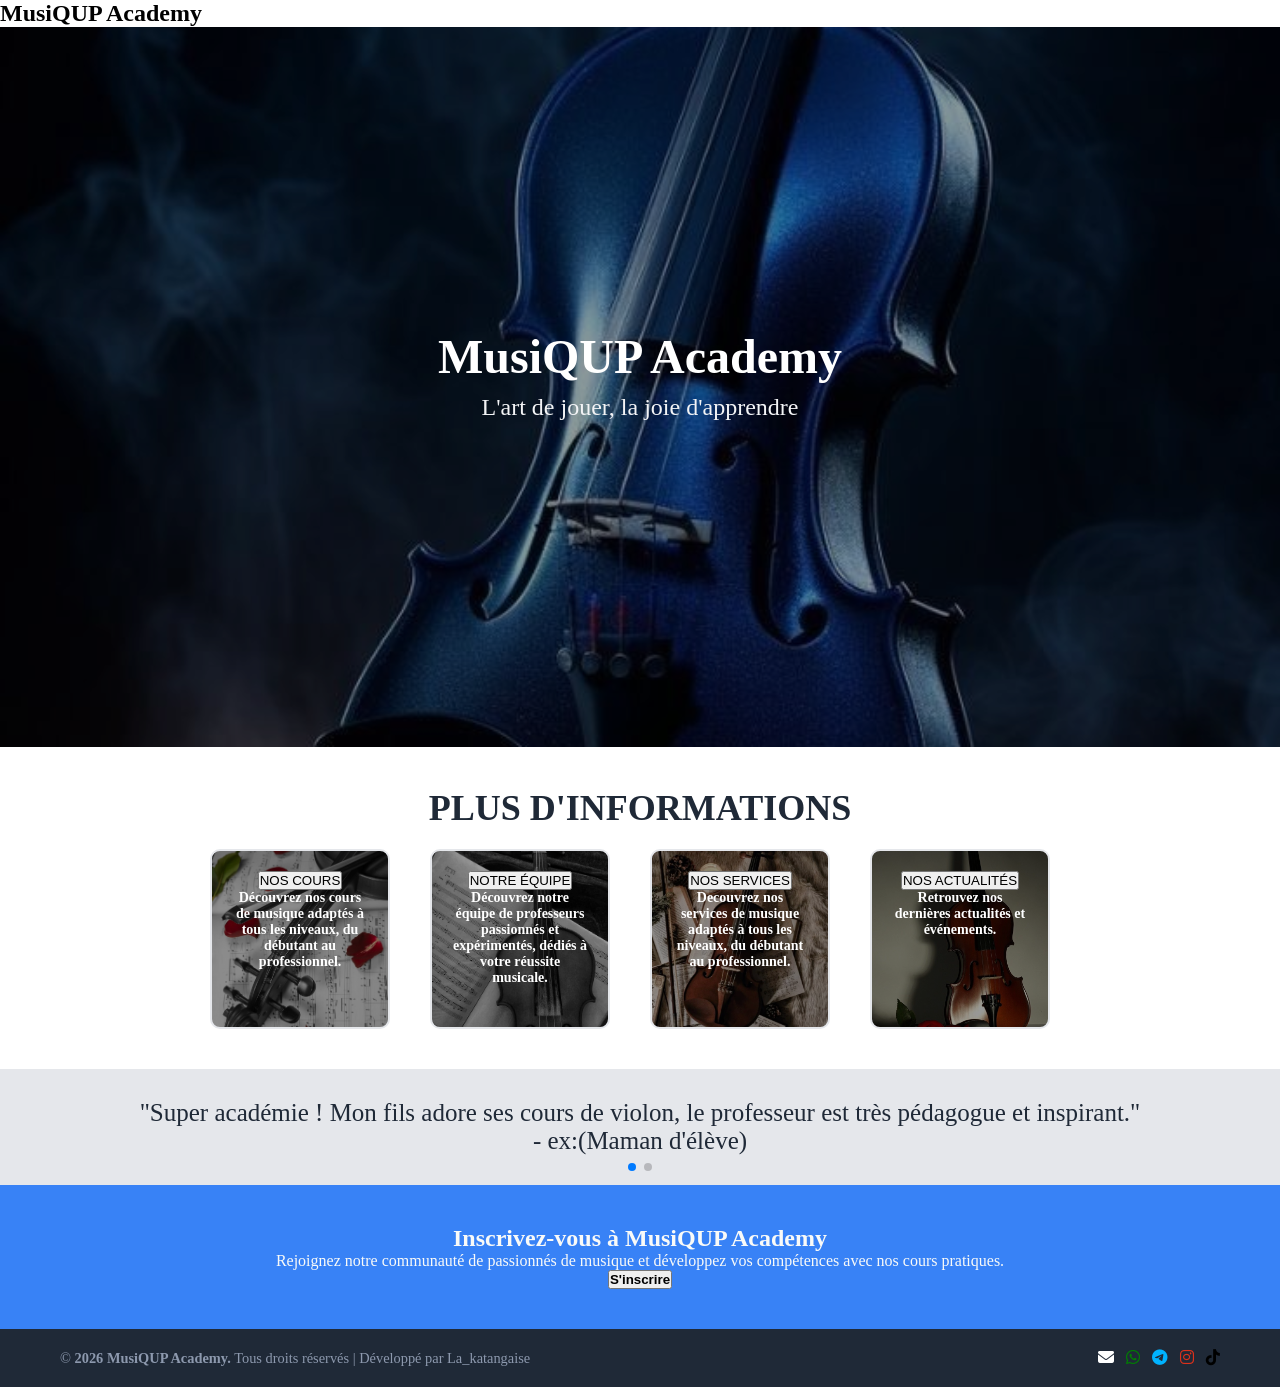
<file: index.html>
<!DOCTYPE html>
<html lang="en">
<head>
    <meta charset="UTF-8">
    <meta name="viewport" content="width=device-width, initial-scale=1.0">
    <title>MusiQUP Academy</title>
    <link rel="stylesheet" href="https://cdnjs.cloudflare.com/ajax/libs/font-awesome/6.4.2/css/all.min.css">
    <link rel="stylesheet" href="https://cdn.jsdelivr.net/npm/swiper@11/swiper-bundle.min.css" />
    
    <link rel="stylesheet" href="style.css">
</head>
<body>
  <section class="bande-hero" style="
  position: -webkit-sticky; 
  position: sticky;
  top: 0; 
  z-index: 1000; 
  background-color: #ffffff; 
">
    <h1 class="" style="font-family: 'Times New Roman', Times, serif;">MusiQUP Academy</h1>
  </section>
   <section class="hero-section">
  <div class="hero-content">
    <h1 class="hero-title">MusiQUP Academy</h1>
    <p class="hero-subtitle">L'art de jouer, la joie d'apprendre</p>
  </div>
</section>

<section class="info-section swiper infoSwiper">
    <h2>PLUS D'INFORMATIONS</h2>

    <div class="info-boxes swiper-wrapper">
        
        <div class="swiper-slide info-box1">
            <a href="cours.html" class="hero-button" style="color: white;"><strong><button>NOS COURS</button></strong></a>
            <p>Découvrez nos cours de musique adaptés à tous les niveaux, du débutant au professionnel.</p>
        </div>

        <div class="swiper-slide info-box2">
            <a href="equipe.html" class="hero-button" style="color: white;"><strong><button>NOTRE ÉQUIPE</button></strong></a>
            <p>Découvrez notre équipe de professeurs passionnés et expérimentés, dédiés à votre réussite musicale.</p>
        </div>

        <div class="swiper-slide info-box3">
            <a href="service.html" class="hero-button" style="color: white;"><strong><button>NOS SERVICES</button></strong></a>
            <p>Decouvrez nos services de musique adaptés à tous les niveaux, du débutant au professionnel.</p>
        </div>

       <div class="swiper-slide info-box4">
            <a href="actualite.html" class="hero-button" style="color: white;"><strong><button>NOS ACTUALITÉS</button></strong></a>
            <p>Retrouvez nos dernières actualités et événements.</p>
        </div>
    </div>
    
    <div class="swiper-pagination"></div>
</section>

<div class="swiper mySwiper" style="background-color: #E5E7EB; padding: 30px; text-align: center; font-size: 25px; font-weight: 300; color: #1F2937;">
    <div class="swiper-wrapper">
    
      <div class="swiper-slide card-commentaire">
        <p>"Super académie ! Mon fils adore ses cours de violon, le professeur est très pédagogue et inspirant."</p>
         <span>- ex:(Maman d'élève)</span>
      </div>
    
      <div class="swiper-slide card-commentaire">
        <p>"c'est un honneur pour moi de faire partie de cette communauté et de grandir avec eux"</p>
        <span>- nom exemple</span>
      </div>

  </div>
  <div class="swiper-pagination"></div>
</div>        

<section class="insc-section">
    <div class="insc-contenair">
        <h2>Inscrivez-vous à MusiQUP Academy</h2>
        <p>Rejoignez notre communauté de passionnés de musique et développez vos compétences avec nos cours pratiques.</p>
        <a href="inscription.html" class="btn-insc"><button type ="button" style="cursor: pointer;"><strong>S'inscrire</strong></button></a>
    </div>
</section>

<footer class="footer-page">
    <div class="footer-contenair">
        <div class="footer-left">
            <p>&copy; <strong>2026 MusiQUP Academy.</strong> Tous droits réservés | Développé par <span class="highlight">La_katangaise</span></p>
        </div>

        <div class="footer-right" >
          <a href="mailto:tonadresse@email.com" class="social-link email" title="E-mail" style="color: white;">
            <i class="fa-solid fa-envelope"></i> 
         </a>
         <a href="https://wa.me/243XXXXXXXXX" target="_blank" class="social-link whatsapp" title="WhatsApp" style="color:green;">
            <i class="fa-brands fa-whatsapp"></i> 
         </a>
         <a href="https://t.me/" target="_blank" class="social-link telegram" title="Telegram" style="color: rgb(0, 179, 255);">
           <i class="fa-brands fa-telegram"></i> 
         </a>
         <a href="https://instagram.com/" target="_blank" class="social-link instagram" title="Instagram" style="color: rgb(220, 49, 27);">
           <i class="fa-brands fa-instagram"></i> 
         </a>
         <a href="https://tiktok.com/" target="_blank" class="social-link tiktok" title="TikTok" style="color: black;">
           <i class="fa-brands fa-tiktok"></i> 
         </a>
        </div>
    </div>
</footer>

<script src="https://cdn.jsdelivr.net/npm/swiper@11/swiper-bundle.min.js"></script>

<script>
  
  const swiperCommentaires = new Swiper(".mySwiper", {
    loop: true, 
    autoplay: {
      delay: 4000, 
      disableOnInteraction: false, 
    },
    pagination: {
      el: ".mySwiper .swiper-pagination", 
      clickable: true,
    },
  });

  //
  const swiperInfos = new Swiper(".infoSwiper", {
    slidesPerView: "auto", /* Lit la taille (85vw ou 70vw) définie dans CSS responsive */
    spaceBetween: 20,      
    loop: true,           
    pagination: {
      el: ".infoSwiper .swiper-pagination", 
      clickable: true,
    },
  });
</script>

</body>
</html>
</file>
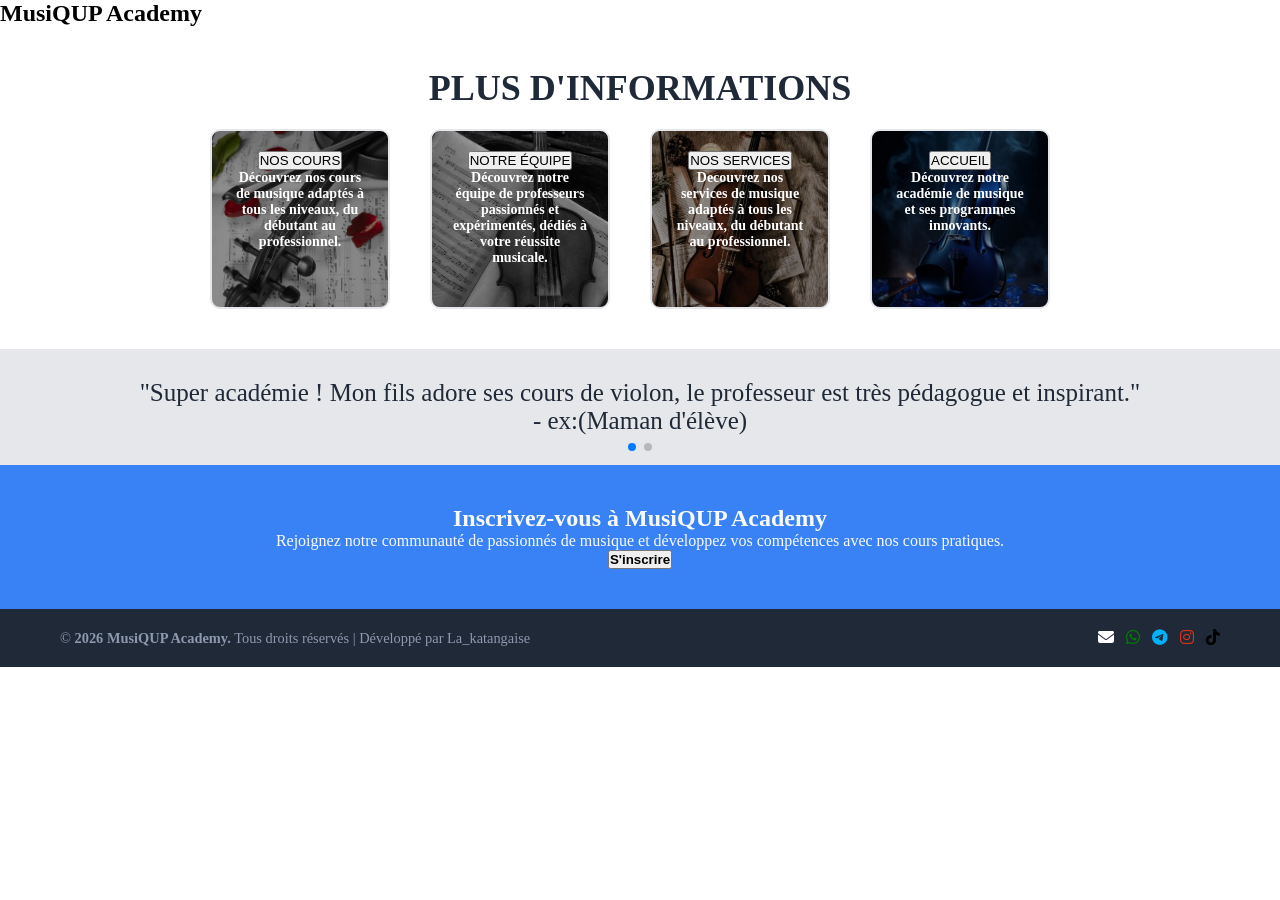
<file: actualite.html>
<!DOCTYPE html>
<html lang="en">
<head>
    <meta charset="UTF-8">
    <meta name="viewport" content="width=device-width, initial-scale=1.0">
    <link rel="stylesheet" href="https://cdnjs.cloudflare.com/ajax/libs/font-awesome/6.4.2/css/all.min.css">
    <link rel="stylesheet" href="https://cdn.jsdelivr.net/npm/swiper@11/swiper-bundle.min.css" />
    <link rel="stylesheet" href="style.css">
    <title>Document</title>
</head>
<body>
    <section class="bande-hero" style="
  position: -webkit-sticky; 
  position: sticky;
  top: 0; 
  z-index: 1000; 
  background-color: #ffffff; 
">
    <h1 class="">MusiQUP Academy</h1>
    </section>


















    

<section class="info-section swiper infoSwiper">
            <h2>PLUS D'INFORMATIONS</h2>

            

          <div class="info-boxes swiper-wrapper">
        
            <div class="swiper-slide info-box1">
               <a href="cours.html" class="hero-button" style="color: white;"><strong><button>NOS COURS</button></strong></a>
               <p>Découvrez nos cours de musique adaptés à tous les niveaux, du débutant au professionnel.</p>
            </div>

            <div class="swiper-slide info-box2">
              <a href="equipe.html" class="hero-button" style="color: white;"><strong><button>NOTRE ÉQUIPE</button></strong></a>
              <p>Découvrez notre équipe de professeurs passionnés et expérimentés, dédiés à votre réussite musicale.</p>
            </div>

            <div class="swiper-slide info-box3">
               <a href="service.html" class="hero-button" style="color: white;"><strong><button>NOS SERVICES</button></strong></a>
               <p>Decouvrez nos services de musique adaptés à tous les niveaux, du débutant au professionnel.</p>
            </div>

            <div class="swiper-slide info-HOME-boxes">
               <a href="index.html" class="hero-button" style="color: white;"><strong><button>ACCUEIL</button></strong></a>
               <p>Découvrez notre académie de musique et ses programmes innovants.</p>
              </div>

          </div>
    
            <div class="swiper-pagination"></div>
        </section>

<div class="swiper mySwiper" style="background-color: #E5E7EB;
    padding: 30px;
    text-align: center;
    font-size: 25px;
    font-weight: 300;
    color: #1F2937;">
    <div class="swiper-wrapper">
    
      <div class="swiper-slide card-commentaire">
        <p>"Super académie ! Mon fils adore ses cours de violon, 
          le professeur est très pédagogue et inspirant."</p>
         <span>- ex:(Maman d'élève)</span>
      </div>
    
      <div class="swiper-slide card-commentaire">
        <p>"c'est un honneur pour moi de faire partie de cette communauté 
              et de grandir avec eux"</p>
      <span>- nom exemple</span>
    </div>

  </div>
  <div class="swiper-pagination"></div>
</div>        

<section class="insc-section">
    <div class="insc-contenair">
        <h2>Inscrivez-vous à MusiQUP Academy</h2>
        <p>Rejoignez notre communauté de passionnés de musique et développez vos compétences avec nos cours pratiques.</p>
        <a href="inscription.html" class="btn-insc"><button type ="button"><strong>S'inscrire</strong></button></a>
    </div>

</section>

<footer class="footer-page">
    <div class="footer-contenair">
        
        <div class="footer-left">
            <p>&copy; <strong>2026 MusiQUP Academy.</strong> Tous droits réservés | Développé par <span class="highlight">La_katangaise</span></p>
        </div>

        <div class="footer-right" >
          <a href="mailto:tonadresse@email.com" class="social-link email" title="E-mail" style="color: white;">
            <i class="fa-solid fa-envelope"></i> 
         </a>
         <a href="https://wa.me/243XXXXXXXXX" target="_blank" class="social-link whatsapp" title="WhatsApp" style="color:green;">
            <i class="fa-brands fa-whatsapp"></i> 
         </a>
         <a href="https://t.me/" target="_blank" class="social-link telegram" title="Telegram" style="color: rgb(0, 179, 255);">
           <i class="fa-brands fa-telegram"></i> 
         </a>
         <a href="https://instagram.com/" target="_blank" class="social-link instagram" title="Instagram" style="color: rgb(220, 49, 27);">
           <i class="fa-brands fa-instagram"></i> 
         </a>
         <a href="https://tiktok.com/" target="_blank" class="social-link tiktok" title="TikTok" style="color: black;">
           <i class="fa-brands fa-tiktok"></i> 
         </a>
        </div>
    </div>
</footer>

<script src="https://cdn.jsdelivr.net/npm/swiper@11/swiper-bundle.min.js"></script>

<script>
  const swiper = new Swiper(".mySwiper", {
    loop: true, 
    autoplay: {
      delay: 4000, 
      disableOnInteraction: false, 
    },
    pagination: {
      el: ".swiper-pagination", 
      clickable: true,
    },
  });


  
  const swiperInfos = new Swiper(".infoSwiper", {
    slidesPerView: "auto", 
    spaceBetween: 20, 
    loop: true,
    pagination: {
      el: ".infoSwiper .swiper-pagination", 
      clickable: true,
    },
  });
</script>

</body>
</html>
</file>
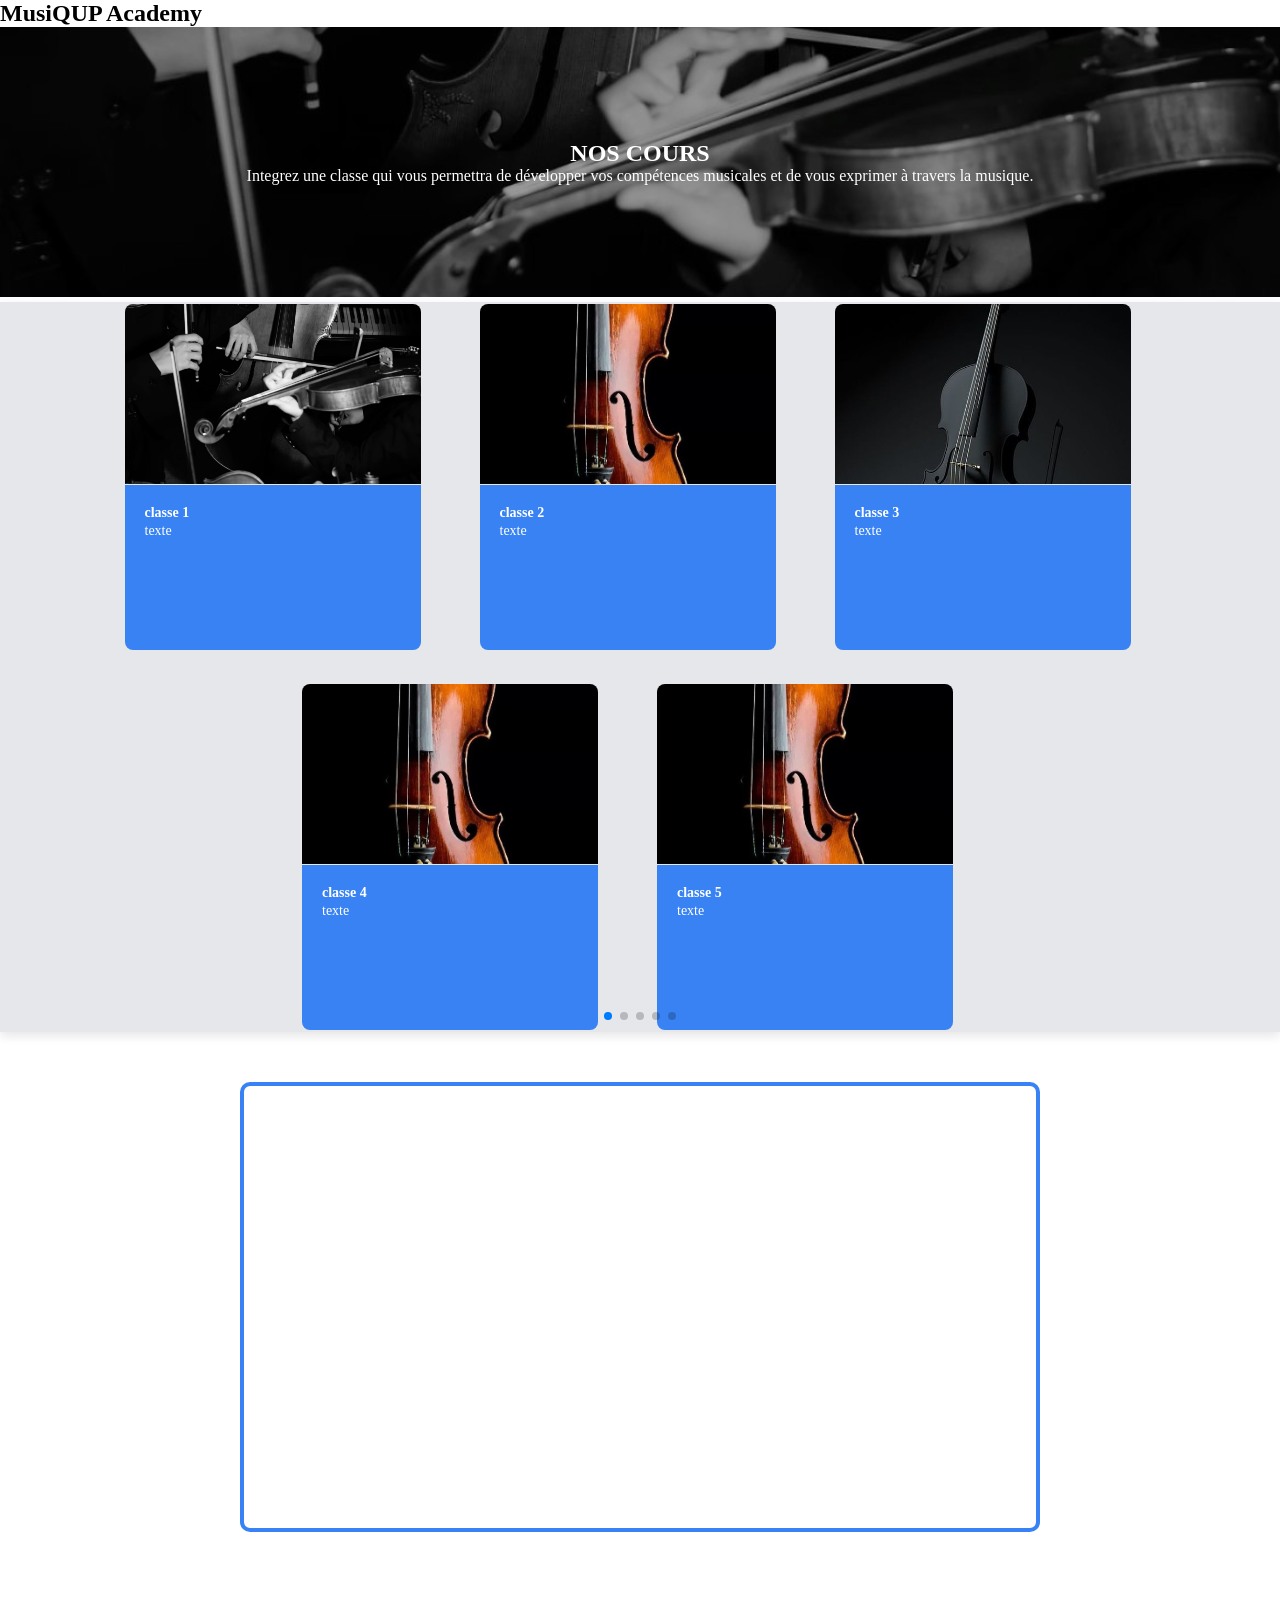
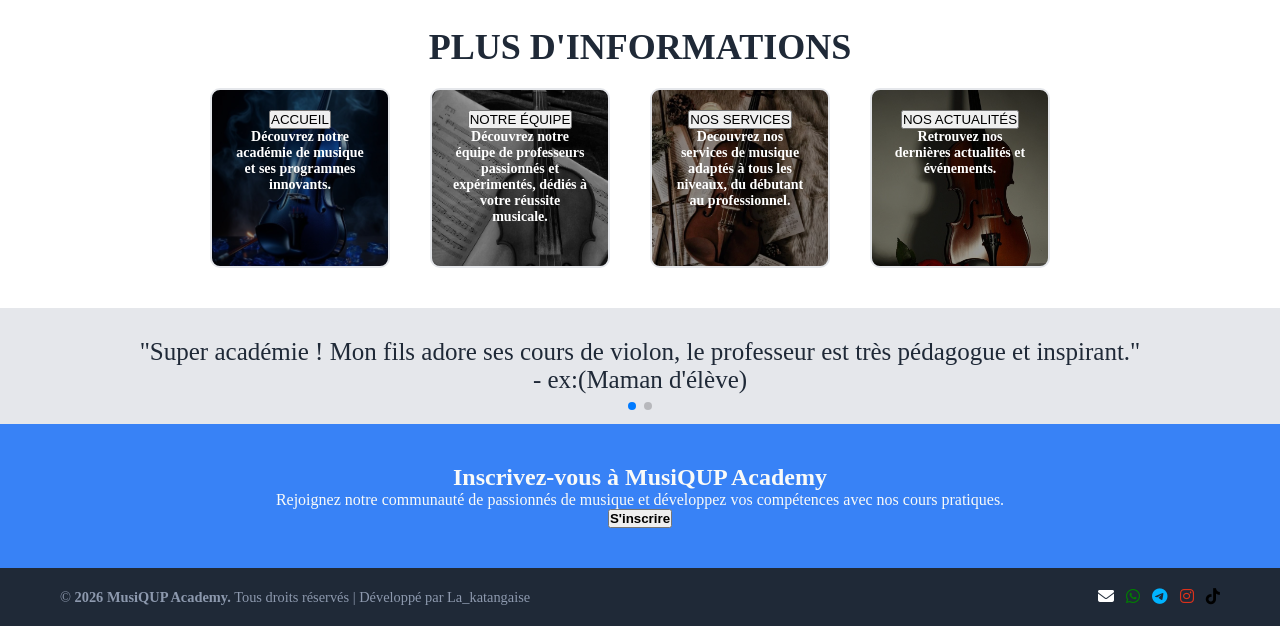
<file: cours.html>
<!DOCTYPE html>
<html lang="en">
<head>
    <meta charset="UTF-8">
    <meta name="viewport" content="width=device-width, initial-scale=1.0">
    <link rel="stylesheet" href="https://cdnjs.cloudflare.com/ajax/libs/font-awesome/6.4.2/css/all.min.css">
    <link rel="stylesheet" href="https://cdn.jsdelivr.net/npm/swiper@11/swiper-bundle.min.css" />
    <link rel="stylesheet" href="style.css">
    <title>Document</title>
</head>
<body>
     <section class="bande-hero" style="
  position: -webkit-sticky; 
  position: sticky;
  top: 0; 
  z-index: 1000; 
  background-color: #ffffff; 
">
    <h1 class="">MusiQUP Academy</h1>
    </section>

    <section class="cours-section">
     <div class="contenair-cours" style="color: white;">
      <h2>NOS COURS</h2>
        <p>Integrez une classe qui vous permettra de développer vos compétences musicales et de vous exprimer à travers la musique.</p>
     </div>
   </section>

    
    <section class="service-cartes swiper coursSwiper" style="
    background-color: #E5E7EB;
    overflow: hidden; 
    margin-top: 5px;
    box-shadow: 0 4px 10px rgba(0, 0, 0, 0.1);
    margin-bottom: 30px;">

    
    <div class="conteneur-cours swiper-wrapper" style="display: flex; justify-content: center; gap: 30px;">

        
        <div class="swiper-slide cours-cart1">
            <div class="cours-img">
              <img src="image/violonmain.jpeg" alt="img">
            </div>
            
            <div class="barre-texte" style="background-color: #3882f3;">
              <h4>classe 1</h4>
             <p style="color: #ffffff;">texte</p>
            </div>
        </div>

        <div class="swiper-slide cours-cart2">
           <div class="cours-img">
             <img src="image/violonpro.jpeg" alt="img">
           </div>
            <div class="barre-texte" style="background-color: #3882f3;">
              <h4>classe 2</h4>
             <p style="color: #ffffff;">texte</p>
            </div>
        </div>

        <div class="swiper-slide cours-cart3">
            <div class="cours-img">
                <img src="image/violonnoir.jpeg" alt="img">
            </div>
            <div class="barre-texte" style="background-color: #3882f3;">
             <h4>classe 3</h4>
              <p style="color: #ffffff;">texte</p>
            </div>
        </div>

        <div class="swiper-slide cours-cart4">
            <div class="cours-img">
                <img src="image/violonpro.jpeg" alt="img">
            </div>
            <div class="barre-texte" style="background-color: #3882f3;">
              <h4>classe 4</h4>
              <p style="color: #ffffff;">texte</p>
            </div>
        </div>

        <div class="swiper-slide cours-cart5">
            <div class="cours-img">
                <img src="image/violonpro.jpeg" alt="img">
            </div>
            <div class="barre-texte" style="background-color: #3882f3;">
              <h4>classe 5</h4>
              <p style="color: #ffffff;">texte</p>
            </div>  
        </div>

    </div>
    
    
    <div class="swiper-pagination"></div>
</section>

<section id="highlights">
            <div class="video-container">
                <iframe width="560" height="315" 
                    src="https://www.youtube.com/embed/id" 
                    title="Highlights" 
                    frameborder="0" 
                    allow="accelerometer; autoplay; clipboard-write; encrypted-media; gyroscope; picture-in-picture" 
                    allowfullscreen>
                </iframe>
            </div>
        </section>


<section class="info-section swiper infoSwiper">
            <h2>PLUS D'INFORMATIONS</h2>

             <div class="info-boxes swiper-wrapper">
        
              <div class="swiper-slide info-HOME-boxes">
               <a href="index.html" class="hero-button" style="color: white;"><strong><button>ACCUEIL</button></strong></a>
               <p>Découvrez notre académie de musique et ses programmes innovants.</p>
              </div>

              <div class="swiper-slide info-box2">
                <a href="equipe.html" class="hero-button" style="color: white;"><strong><button>NOTRE ÉQUIPE</button></strong></a>
                <p>Découvrez notre équipe de professeurs passionnés et expérimentés, dédiés à votre réussite musicale.</p>
               </div>

               <div class="swiper-slide info-box3">
                <a href="service.html" class="hero-button" style="color: white;"><strong><button>NOS SERVICES</button></strong></a>
                <p>Decouvrez nos services de musique adaptés à tous les niveaux, du débutant au professionnel.</p>
              </div>

               <div class="swiper-slide info-box4">
                 <a href="actualite.html" class="hero-button" style="color: white;"><strong><button>NOS ACTUALITÉS</button></strong></a>
                <p>Retrouvez nos dernières actualités et événements.</p>
               </div>
            </div>
    
            
        
            <div class="swiper-pagination"></div>
        </section>

<div class="swiper mySwiper" style="background-color: #E5E7EB;
    padding: 30px;
    text-align: center;
    font-size: 25px;
    font-weight: 300;
    color: #1F2937;">
    <div class="swiper-wrapper">
    
      <div class="swiper-slide card-commentaire">
        <p>"Super académie ! Mon fils adore ses cours de violon, 
          le professeur est très pédagogue et inspirant."</p>
         <span>- ex:(Maman d'élève)</span>
      </div>
    
      <div class="swiper-slide card-commentaire">
        <p>"c'est un honneur pour moi de faire partie de cette communauté 
              et de grandir avec eux"</p>
      <span>- nom exemple</span>
    </div>

  </div>
  <div class="swiper-pagination"></div>
</div>        

<section class="insc-section">
    <div class="insc-contenair">
        <h2>Inscrivez-vous à MusiQUP Academy</h2>
        <p>Rejoignez notre communauté de passionnés de musique et développez vos compétences avec nos cours pratiques.</p>
        <a href="inscription.html" class="btn-insc"><button type ="button"><strong>S'inscrire</strong></button></a>
    </div>

</section>

<footer class="footer-page">
    <div class="footer-contenair">
        
        <div class="footer-left">
            <p>&copy; <strong>2026 MusiQUP Academy.</strong> Tous droits réservés | Développé par <span class="highlight">La_katangaise</span></p>
        </div>

        <div class="footer-right" >
          <a href="mailto:tonadresse@email.com" class="social-link email" title="E-mail" style="color: white;">
            <i class="fa-solid fa-envelope"></i> 
         </a>
         <a href="https://wa.me/243XXXXXXXXX" target="_blank" class="social-link whatsapp" title="WhatsApp" style="color:green;">
            <i class="fa-brands fa-whatsapp"></i> 
         </a>
         <a href="https://t.me/" target="_blank" class="social-link telegram" title="Telegram" style="color: rgb(0, 179, 255);">
           <i class="fa-brands fa-telegram"></i> 
         </a>
         <a href="https://instagram.com/" target="_blank" class="social-link instagram" title="Instagram" style="color: rgb(220, 49, 27);">
           <i class="fa-brands fa-instagram"></i> 
         </a>
         <a href="https://tiktok.com/" target="_blank" class="social-link tiktok" title="TikTok" style="color: black;">
           <i class="fa-brands fa-tiktok"></i> 
         </a>
        </div>
    </div>
</footer>

<script src="https://cdn.jsdelivr.net/npm/swiper@11/swiper-bundle.min.js"></script>


<script>

  const swiperCommentaires = new Swiper(".mySwiper", {
    loop: true, 
    autoplay: {
      delay: 4000, 
      disableOnInteraction: false, 
    },
    pagination: {
      el: ".mySwiper .swiper-pagination", 
      clickable: true,
    },
  });

  
  const swiperCours = new Swiper(".coursSwiper", {
    slidesPerView: "auto", 
    spaceBetween: 25, 
    loop: true,
    pagination: {
      el: ".coursSwiper .swiper-pagination", 
      clickable: true,
    },
  });

  
  const swiperInfos = new Swiper(".infoSwiper", {
    slidesPerView: "auto", 
    spaceBetween: 20, 
    loop: true,
    pagination: {
      el: ".infoSwiper .swiper-pagination", 
      clickable: true,
    },
  });
</script>

</body>
</html>
</file>
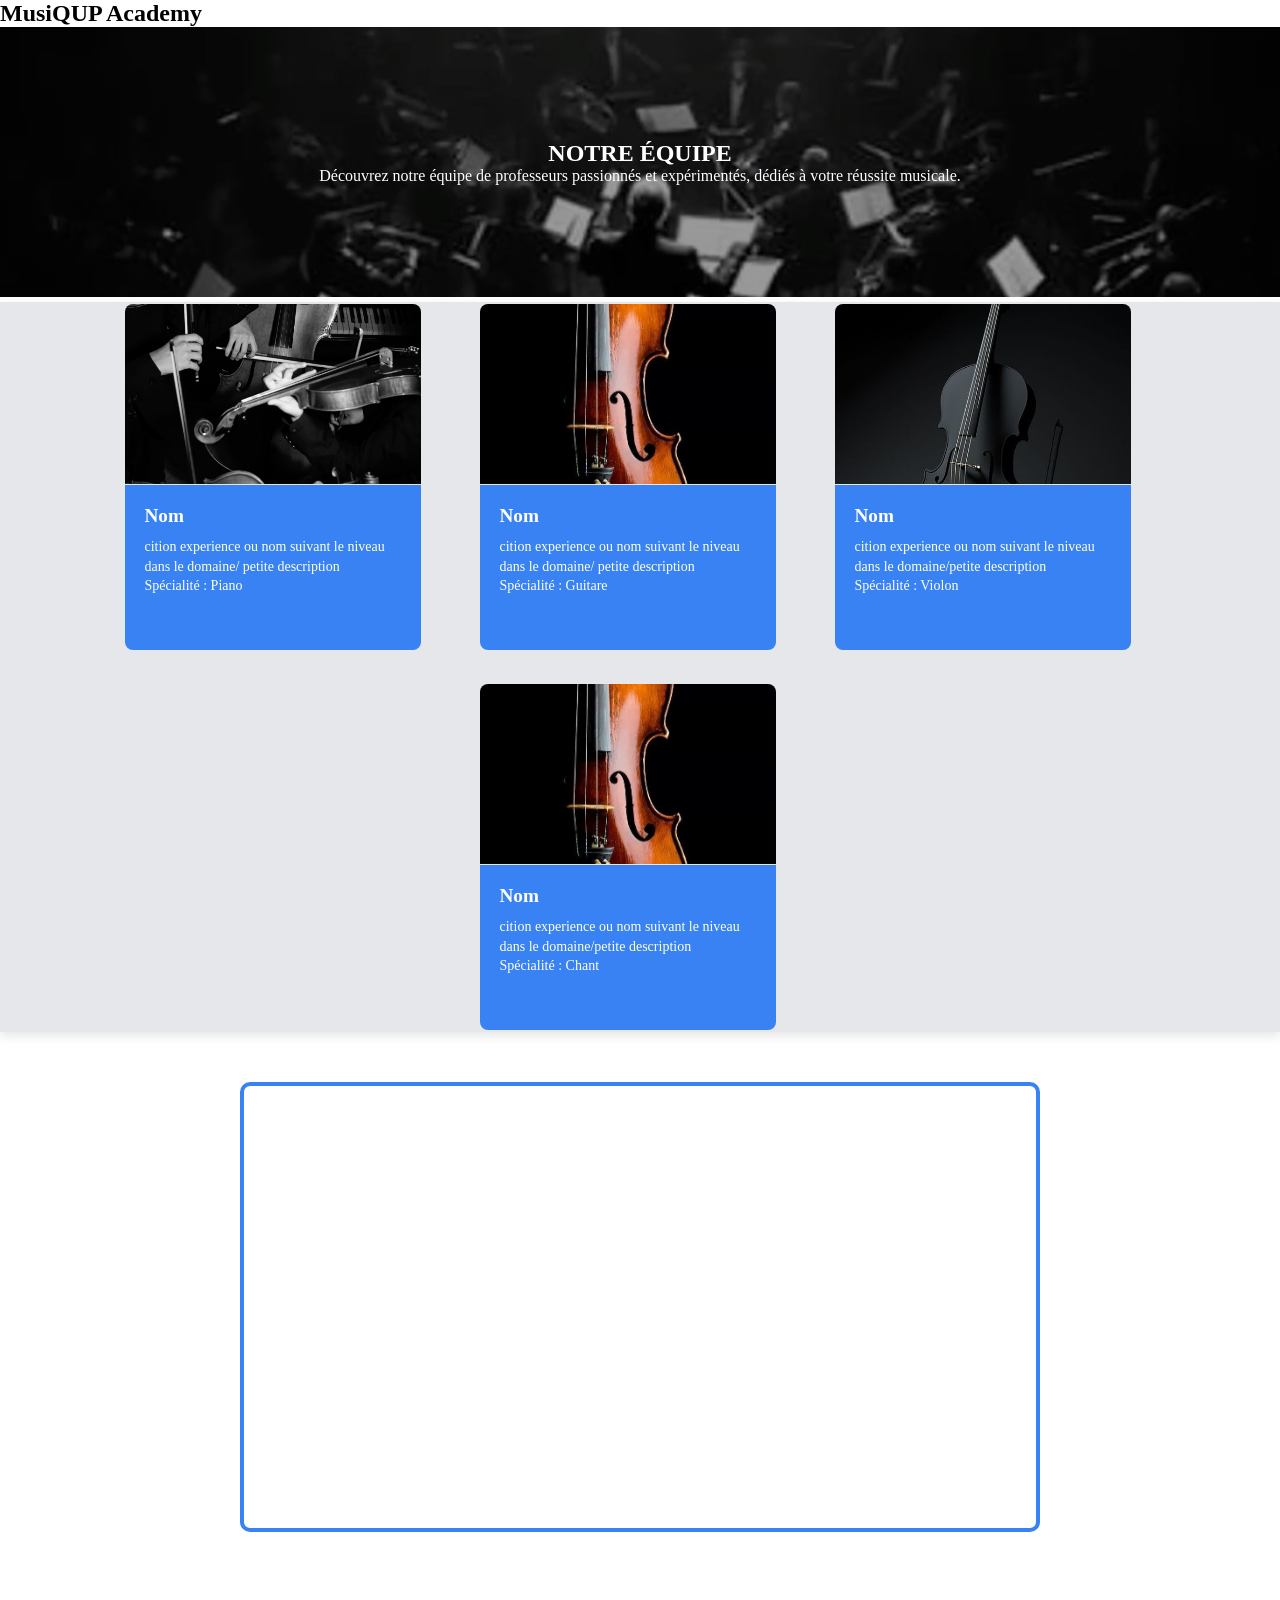
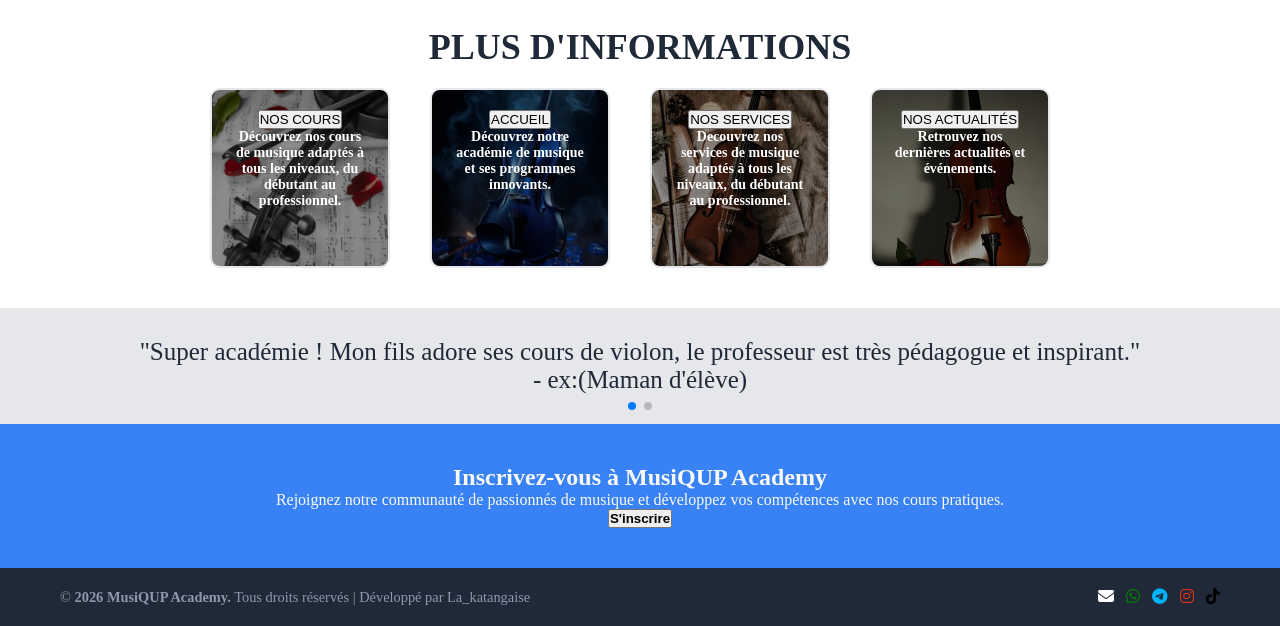
<file: equipe.html>
<!DOCTYPE html>
<html lang="en">
<head>
    <meta charset="UTF-8">
    <meta name="viewport" content="width=device-width, initial-scale=1.0">
    <link rel="stylesheet" href="https://cdnjs.cloudflare.com/ajax/libs/font-awesome/6.4.2/css/all.min.css">
    <link rel="stylesheet" href="https://cdn.jsdelivr.net/npm/swiper@11/swiper-bundle.min.css" />
    <link rel="stylesheet" href="style.css">
    <title>Document</title>
</head>
<body>
    <section class="bande-hero" style="
  position: -webkit-sticky; 
  position: sticky;
  top: 0; 
  z-index: 1000; 
  background-color: #ffffff; 
">
    <h1 class="">MusiQUP Academy</h1>
    </section>

   <section class="teacher">
     <div class="teacher-content" style="color: white;">
        <h2>NOTRE ÉQUIPE</h2>
        <p>Découvrez notre équipe de professeurs passionnés et expérimentés, dédiés à votre réussite musicale.</p>
     </div>
   </section>

<section class="service-cartes swiper teamSwiper" style="
    background-color: #E5E7EB;
    overflow: hidden; 
    margin-top: 5px;
    box-shadow: 0 4px 10px rgba(0, 0, 0, 0.1);
    margin-bottom: 30px;">

    <div class="conteneur-equipe swiper-wrapper" style="display: flex; justify-content: center; gap: 30px;">

        <div class="swiper-slide team-cart1">
            <div class="barre-image">
              <img src="image/violonmain.jpeg" alt="img">
            </div>
            
            <div class="barre-texte" style="background-color: #3882f3;">
              <h3>Nom</h3>
             <p style="color: #ffffff;">cition experience ou nom suivant le niveau dans le domaine/ petite description</p>
             <p style="color: #ffffff;">Spécialité : Piano</p>
            </div>
        </div>

        <div class="swiper-slide team-cart2">
           <div class="barre-image">
             <img src="image/violonpro.jpeg" alt="img">
           </div>
            <div class="barre-texte" style="background-color: #3882f3;">
              <h3>Nom</h3>
             <p style="color: #ffffff;">cition experience ou nom suivant le niveau dans le domaine/ petite description</p>
             <p style="color: #ffffff;">Spécialité : Guitare</p>
             </div>
        </div>

        <div class="swiper-slide team-cart3">
            <div class="barre-image">
                <img src="image/violonnoir.jpeg" alt="img">
            </div>
            <div class="barre-texte" style="background-color: #3882f3;">
              <h3>Nom</h3>
              <p style="color: #ffffff;">cition experience ou nom suivant le niveau dans le domaine/petite description</p>
              <p style="color: #ffffff;">Spécialité : Violon</p>
            </div>
        </div>

        <div class="swiper-slide team-cart4">
            <div class="barre-image">
                <img src="image/violonpro.jpeg" alt="img">
            </div>
            <div class="barre-texte" style="background-color: #3882f3;">
              <h3>Nom</h3>
              <p style="color: #ffffff;">cition experience ou nom suivant le niveau dans le domaine/petite description</p>
              <p style="color: #ffffff;">Spécialité : Chant</p>
            </div>
        </div>

    </div>
    
    <div class="swiper-pagination"></div>
</section>

 <section id="highlights">
            <div class="video-container">
                <iframe width="560" height="315" 
                    src="https://www.youtube.com/embed/id" 
                    title="Highlights" 
                    frameborder="0" 
                    allow="accelerometer; autoplay; clipboard-write; encrypted-media; gyroscope; picture-in-picture" 
                    allowfullscreen>
                </iframe>
            </div>
        </section>

<section class="info-section swiper infoSwiper">
            <h2>PLUS D'INFORMATIONS</h2>

           

           <div class="info-boxes swiper-wrapper">
        
             <div class="swiper-slide info-box1">
                <a href="cours.html" class="hero-button" style="color: white;"><strong><button>NOS COURS</button></strong></a>
                <p>Découvrez nos cours de musique adaptés à tous les niveaux, du débutant au professionnel.</p>
            </div>

            <div class="swiper-slide info-HOME-boxes">
               <a href="index.html" class="hero-button" style="color: white;"><strong><button>ACCUEIL</button></strong></a>
               <p>Découvrez notre académie de musique et ses programmes innovants.</p>
              </div>


            <div class="swiper-slide info-box3">
              <a href="service.html" class="hero-button" style="color: white;"><strong><button>NOS SERVICES</button></strong></a>
              <p>Decouvrez nos services de musique adaptés à tous les niveaux, du débutant au professionnel.</p>
            </div>

            <div class="swiper-slide info-box4">
              <a href="actualite.html" class="hero-button" style="color: white;"><strong><button>NOS ACTUALITÉS</button></strong></a>
              <p>Retrouvez nos dernières actualités et événements.</p>
            </div>
          </div>
    
            
            <div class="swiper-pagination"></div>
        </section>

<div class="swiper mySwiper" style="background-color: #E5E7EB;
    padding: 30px;
    text-align: center;
    font-size: 25px;
    font-weight: 300;
    color: #1F2937;">
    <div class="swiper-wrapper">
    
      <div class="swiper-slide card-commentaire">
        <p>"Super académie ! Mon fils adore ses cours de violon, 
          le professeur est très pédagogue et inspirant."</p>
         <span>- ex:(Maman d'élève)</span>
      </div>
    
      <div class="swiper-slide card-commentaire">
        <p>"c'est un honneur pour moi de faire partie de cette communauté 
              et de grandir avec eux"</p>
      <span>- nom exemple</span>
    </div>

  </div>
  <div class="swiper-pagination"></div>
</div>        

<section class="insc-section">
    <div class="insc-contenair">
        <h2>Inscrivez-vous à MusiQUP Academy</h2>
        <p>Rejoignez notre communauté de passionnés de musique et développez vos compétences avec nos cours pratiques.</p>
        <a href="inscription.html" class="btn-insc"><button type ="button"><strong>S'inscrire</strong></button></a>
    </div>

</section>

<footer class="footer-page">
    <div class="footer-contenair">
        
        <div class="footer-left">
            <p>&copy; <strong>2026 MusiQUP Academy.</strong> Tous droits réservés | Développé par <span class="highlight">La_katangaise</span></p>
        </div>

        <div class="footer-right" >
          <a href="mailto:tonadresse@email.com" class="social-link email" title="E-mail" style="color: white;">
            <i class="fa-solid fa-envelope"></i> 
         </a>
         <a href="https://wa.me/243XXXXXXXXX" target="_blank" class="social-link whatsapp" title="WhatsApp" style="color:green;">
            <i class="fa-brands fa-whatsapp"></i> 
         </a>
         <a href="https://t.me/" target="_blank" class="social-link telegram" title="Telegram" style="color: rgb(0, 179, 255);">
           <i class="fa-brands fa-telegram"></i> 
         </a>
         <a href="https://instagram.com/" target="_blank" class="social-link instagram" title="Instagram" style="color: rgb(220, 49, 27);">
           <i class="fa-brands fa-instagram"></i> 
         </a>
         <a href="https://tiktok.com/" target="_blank" class="social-link tiktok" title="TikTok" style="color: black;">
           <i class="fa-brands fa-tiktok"></i> 
         </a>
        </div>
    </div>
</footer>

<script src="https://cdn.jsdelivr.net/npm/swiper@11/swiper-bundle.min.js"></script>

<script>
  
  const swiperCommentaires = new Swiper(".mySwiper", {
    loop: true, 
    autoplay: {
      delay: 4000, 
      disableOnInteraction: false, 
    },
    pagination: {
      el: ".mySwiper .swiper-pagination", 
      clickable: true,
    },
  });

  
  const swiperTeam = new Swiper(".teamSwiper", {
    slidesPerView: "auto", 
    spaceBetween: 25, 
    loop: true,
    pagination: {
      el: ".teamSwiper .swiper-pagination", 
      clickable: true,
    },
  });

  
  const swiperInfos = new Swiper(".infoSwiper", {
    slidesPerView: "auto", 
    spaceBetween: 20, 
    loop: true,
    pagination: {
      el: ".infoSwiper .swiper-pagination", 
      clickable: true,
    },
  });
</script>

</body>
</html>
</file>
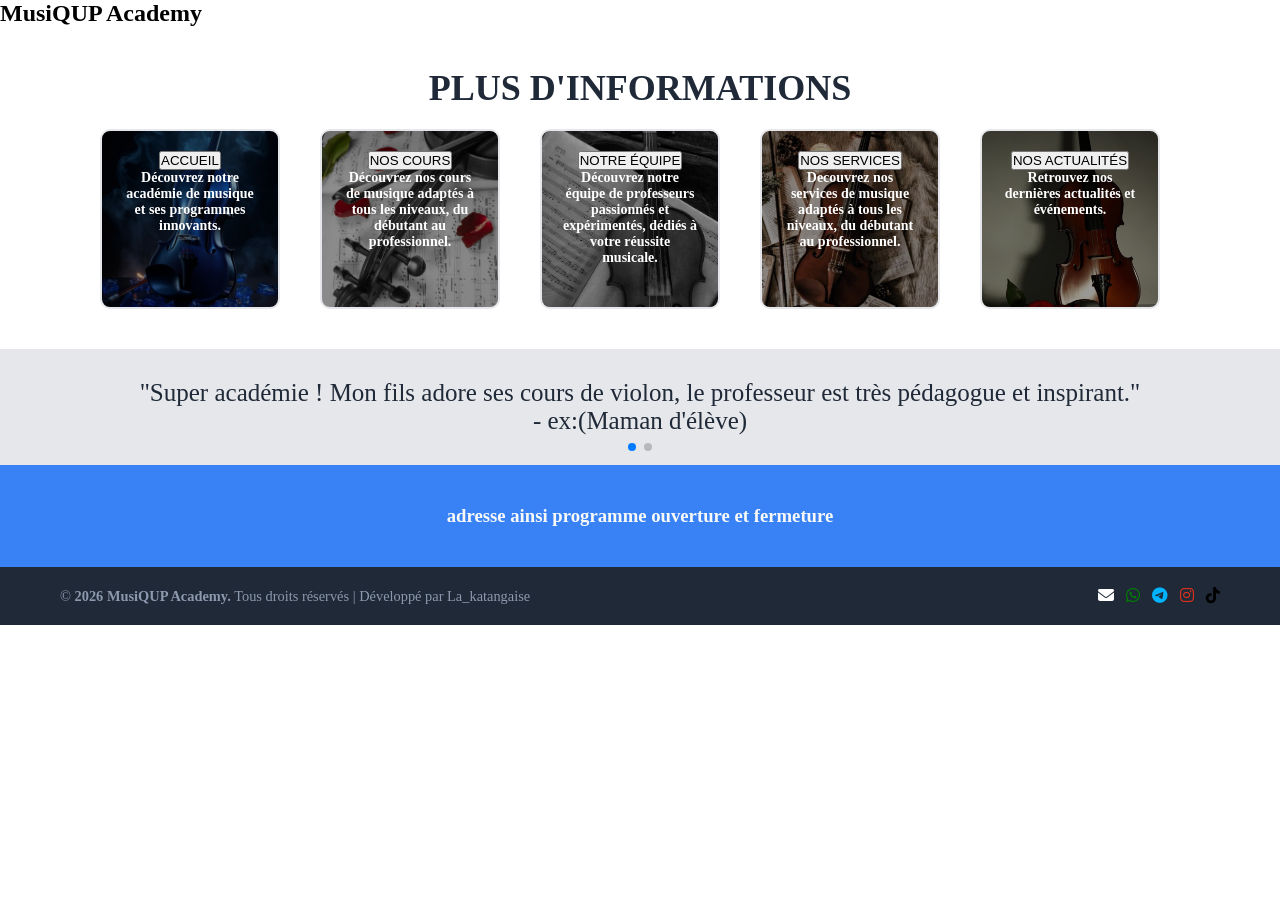
<file: inscription.html>
<!DOCTYPE html>
<html lang="en">
<head>
    <meta charset="UTF-8">
    <meta name="viewport" content="width=device-width, initial-scale=1.0">
    <link rel="stylesheet" href="https://cdnjs.cloudflare.com/ajax/libs/font-awesome/6.4.2/css/all.min.css">
    <link rel="stylesheet" href="https://cdn.jsdelivr.net/npm/swiper@11/swiper-bundle.min.css" />
    <link rel="stylesheet" href="style.css">
    <title>Document</title>
</head>
<body>
    <section class="bande-hero" style="
  position: -webkit-sticky; 
  position: sticky;
  top: 0; 
  z-index: 1000; 
  background-color: #ffffff; 
">
    <h1 class="">MusiQUP Academy</h1>
    </section>    

















    

<section class="info-section swiper infoSwiper">
            <h2>PLUS D'INFORMATIONS</h2>

               <div class="info-boxes swiper-wrapper">

                 <div class="swiper-slide info-HOME-boxes">
                  <a href="index.html" class="hero-button" style="color: white;"><strong><button>ACCUEIL</button></strong></a>
                  <p>Découvrez notre académie de musique et ses programmes innovants.</p>
                 </div>

        
                  <div class="swiper-slide info-box1">
                    <a href="cours.html" class="hero-button" style="color: white;"><strong><button>NOS COURS</button></strong></a>
                    <p>Découvrez nos cours de musique adaptés à tous les niveaux, du débutant au professionnel.</p>
                  </div>

                  <div class="swiper-slide info-box2">
                    <a href="equipe.html" class="hero-button" style="color: white;"><strong><button>NOTRE ÉQUIPE</button></strong></a>
                    <p>Découvrez notre équipe de professeurs passionnés et expérimentés, dédiés à votre réussite musicale.</p>
                  </div>

                   <div class="swiper-slide info-box3">
                     <a href="service.html" class="hero-button" style="color: white;"><strong><button>NOS SERVICES</button></strong></a>
                     <p>Decouvrez nos services de musique adaptés à tous les niveaux, du débutant au professionnel.</p>
                   </div>

                   <div class="swiper-slide info-box4">
                       <a href="actualite.html" class="hero-button" style="color: white;"><strong><button>NOS ACTUALITÉS</button></strong></a>
                       <p>Retrouvez nos dernières actualités et événements.</p>
                   </div>
               </div>
    
            
            <div class="swiper-pagination"></div>
        </section>
<div class="swiper mySwiper" style="background-color: #E5E7EB;
    padding: 30px;
    text-align: center;
    font-size: 25px;
    font-weight: 300;
    color: #1F2937;">
    <div class="swiper-wrapper">
    
      <div class="swiper-slide card-commentaire">
        <p>"Super académie ! Mon fils adore ses cours de violon, 
          le professeur est très pédagogue et inspirant."</p>
         <span>- ex:(Maman d'élève)</span>
      </div>
    
      <div class="swiper-slide card-commentaire">
        <p>"c'est un honneur pour moi de faire partie de cette communauté 
              et de grandir avec eux"</p>
      <span>- nom exemple</span>
    </div>

  </div>
  <div class="swiper-pagination"></div>
</div>        

<section class="insc-section">
    <div class="insc-contenair">
        <h3>adresse ainsi programme ouverture et fermeture</h3>
    </div>

</section>

<footer class="footer-page">
    <div class="footer-contenair">
        
        <div class="footer-left">
            <p>&copy; <strong>2026 MusiQUP Academy.</strong> Tous droits réservés | Développé par <span class="highlight">La_katangaise</span></p>
        </div>

        <div class="footer-right" >
          <a href="mailto:tonadresse@email.com" class="social-link email" title="E-mail" style="color: white;">
            <i class="fa-solid fa-envelope"></i> 
         </a>
         <a href="https://wa.me/243XXXXXXXXX" target="_blank" class="social-link whatsapp" title="WhatsApp" style="color:green;">
            <i class="fa-brands fa-whatsapp"></i> 
         </a>
         <a href="https://t.me/" target="_blank" class="social-link telegram" title="Telegram" style="color: rgb(0, 179, 255);">
           <i class="fa-brands fa-telegram"></i> 
         </a>
         <a href="https://instagram.com/" target="_blank" class="social-link instagram" title="Instagram" style="color: rgb(220, 49, 27);">
           <i class="fa-brands fa-instagram"></i> 
         </a>
         <a href="https://tiktok.com/" target="_blank" class="social-link tiktok" title="TikTok" style="color: black;">
           <i class="fa-brands fa-tiktok"></i> 
         </a>
        </div>
    </div>
</footer>

<script src="https://cdn.jsdelivr.net/npm/swiper@11/swiper-bundle.min.js"></script>

<script>
  const swiper = new Swiper(".mySwiper", {
    loop: true, 
    autoplay: {
      delay: 4000, 
      disableOnInteraction: false, 
    },
    pagination: {
      el: ".swiper-pagination", 
      clickable: true,
    },
  });

   const swiperInfos = new Swiper(".infoSwiper", {
    slidesPerView: "auto", 
    spaceBetween: 20, 
    loop: true,
    pagination: {
      el: ".infoSwiper .swiper-pagination", 
      clickable: true,
    },
  });
</script>

</body>
</html>
</file>
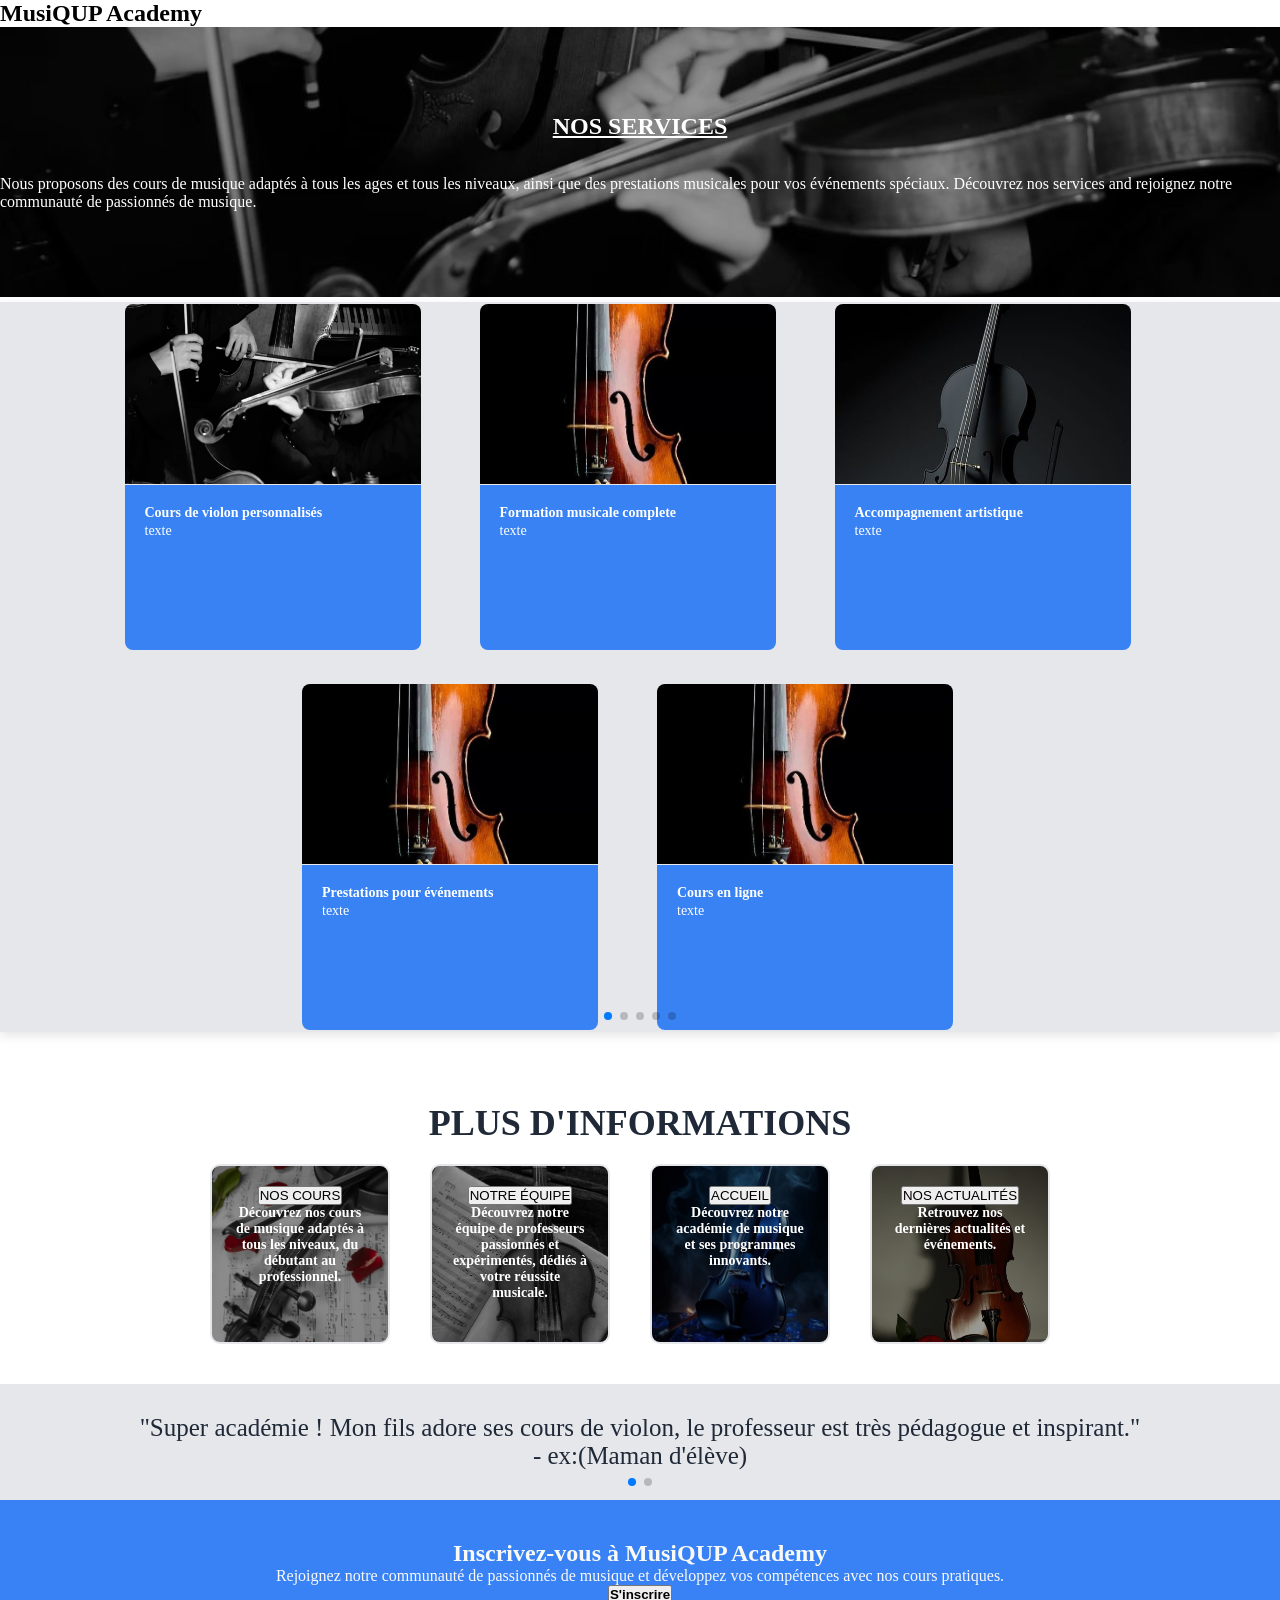
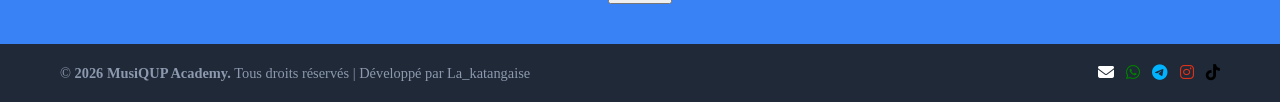
<file: service.html>
<!DOCTYPE html>
<html lang="en">
<head>
    <meta charset="UTF-8">
    <meta name="viewport" content="width=device-width, initial-scale=1.0">
    <link rel="stylesheet" href="https://cdnjs.cloudflare.com/ajax/libs/font-awesome/6.4.2/css/all.min.css">
    <link rel="stylesheet" href="https://cdn.jsdelivr.net/npm/swiper@11/swiper-bundle.min.css" />
    <link rel="stylesheet" href="style.css">
    <title>Document</title>
</head>
<body>
    <section class="bande-hero" style="
  position: -webkit-sticky; 
  position: sticky;
  top: 0; 
  z-index: 1000; 
  background-color: #ffffff; 
">
    <h1 class="">MusiQUP Academy</h1>
    </section>

     <section class="teacher-service">
     <div class="contenair-service" style="color: white;">
      <h2 style="text-decoration: underline; margin-bottom: 15px;">NOS SERVICES</h2>
          <p>Nous proposons des cours de musique adaptés à tous les ages et tous les niveaux, ainsi que des prestations musicales pour vos événements spéciaux.
          Découvrez nos services and rejoignez notre communauté de passionnés de musique.</p>
     </div>
   </section>

  <section class="service-cartes swiper serviceSwiper" style="
    background-color: #E5E7EB;
    overflow: hidden; 
    margin-top: 5px;
    box-shadow: 0 4px 10px rgba(0, 0, 0, 0.1);
    margin-bottom: 30px;">

    <div class="contenair-service swiper-wrapper" style="display: flex; justify-content: center; gap: 30px;">

        <div class="swiper-slide service-cart1">
            <div class="service-img">
              <img src="image/violonmain.jpeg" alt="img">
            </div>
            
            <div class="barre-texte" style="background-color: #3882f3;">
              <h4>Cours de violon personnalisés</h4>
             <p style="color: #ffffff;">texte</p>
            </div>
        </div>

        <div class="swiper-slide service-cart2">
           <div class="service-img">
             <img src="image/violonpro.jpeg" alt="img">
           </div>
            <div class="barre-texte" style="background-color: #3882f3;">
              <h4>Formation musicale complete</h4>
             <p style="color: #ffffff;">texte</p>
            </div>
        </div>

        <div class="swiper-slide service-cart3">
            <div class="service-img">
                <img src="image/violonnoir.jpeg" alt="img">
            </div>
            <div class="barre-texte" style="background-color: #3882f3;">
             <h4>Accompagnement artistique</h4>
              <p style="color: #ffffff;">texte</p>
            </div>
        </div>

        <div class="swiper-slide service-cart4">
            <div class="service-img">
                <img src="image/violonpro.jpeg" alt="img">
            </div>
            <div class="barre-texte" style="background-color: #3882f3;">
              <h4>Prestations pour événements</h4>
              <p style="color: #ffffff;">texte</p>
            </div>
        </div>

        <div class="swiper-slide service-cart5">
            <div class="service-img">
                <img src="image/violonpro.jpeg" alt="img">
            </div>
            <div class="barre-texte" style="background-color: #3882f3;">
              <h4>Cours en ligne</h4>
              <p style="color: #ffffff;">texte</p>
            </div>  
        </div>

    </div>
    
    <div class="swiper-pagination"></div>
</section>
    
<section class="info-section swiper infoSwiper">
            <h2>PLUS D'INFORMATIONS</h2>

           

             <div class="info-boxes swiper-wrapper">
        
               <div class="swiper-slide info-box1">
               <a href="cours.html" class="hero-button" style="color: white;"><strong><button>NOS COURS</button></strong></a>
              <p>Découvrez nos cours de musique adaptés à tous les niveaux, du débutant au professionnel.</p>
            </div>

            <div class="swiper-slide info-box2">
               <a href="equipe.html" class="hero-button" style="color: white;"><strong><button>NOTRE ÉQUIPE</button></strong></a>
               <p>Découvrez notre équipe de professeurs passionnés et expérimentés, dédiés à votre réussite musicale.</p>
            </div>

           <div class="swiper-slide info-HOME-boxes">
               <a href="index.html" class="hero-button" style="color: white;"><strong><button>ACCUEIL</button></strong></a>
               <p>Découvrez notre académie de musique et ses programmes innovants.</p>
              </div>


          <div class="swiper-slide info-box4">
            <a href="actualite.html" class="hero-button" style="color: white;"><strong><button>NOS ACTUALITÉS</button></strong></a>
            <p>Retrouvez nos dernières actualités et événements.</p>
          </div>
        </div>
    
            
            <div class="swiper-pagination"></div>
        </section>

<div class="swiper mySwiper" style="background-color: #E5E7EB;
    padding: 30px;
    text-align: center;
    font-size: 25px;
    font-weight: 300;
    color: #1F2937;">
    <div class="swiper-wrapper">
    
      <div class="swiper-slide card-commentaire">
        <p>"Super académie ! Mon fils adore ses cours de violon, 
          le professeur est très pédagogue et inspirant."</p>
         <span>- ex:(Maman d'élève)</span>
      </div>
    
      <div class="swiper-slide card-commentaire">
        <p>"c'est un honneur pour moi de faire partie de cette communauté 
              et de grandir avec eux"</p>
      <span>- nom exemple</span>
    </div>

  </div>
  <div class="swiper-pagination"></div>
</div>        

<section class="insc-section">
    <div class="insc-contenair">
        <h2>Inscrivez-vous à MusiQUP Academy</h2>
        <p>Rejoignez notre communauté de passionnés de musique et développez vos compétences avec nos cours pratiques.</p>
        <a href="inscription.html" class="btn-insc"><button type ="button"><strong>S'inscrire</strong></button></a>
    </div>

</section>

<footer class="footer-page">
    <div class="footer-contenair">
        
        <div class="footer-left">
            <p>&copy; <strong>2026 MusiQUP Academy.</strong> Tous droits réservés | Développé par <span class="highlight">La_katangaise</span></p>
        </div>

        <div class="footer-right" >
          <a href="mailto:tonadresse@email.com" class="social-link email" title="E-mail" style="color: white;">
            <i class="fa-solid fa-envelope"></i> 
         </a>
         <a href="https://wa.me/243XXXXXXXXX" target="_blank" class="social-link whatsapp" title="WhatsApp" style="color:green;">
            <i class="fa-brands fa-whatsapp"></i> 
         </a>
         <a href="https://t.me/" target="_blank" class="social-link telegram" title="Telegram" style="color: rgb(0, 179, 255);">
           <i class="fa-brands fa-telegram"></i> 
         </a>
         <a href="https://instagram.com/" target="_blank" class="social-link instagram" title="Instagram" style="color: rgb(220, 49, 27);">
           <i class="fa-brands fa-instagram"></i> 
         </a>
         <a href="https://tiktok.com/" target="_blank" class="social-link tiktok" title="TikTok" style="color: black;">
           <i class="fa-brands fa-tiktok"></i> 
         </a>
        </div>
    </div>
</footer>

<script src="https://cdn.jsdelivr.net/npm/swiper@11/swiper-bundle.min.js"></script>

<script>
  
  const swiperCommentaires = new Swiper(".mySwiper", {
    loop: true, 
    autoplay: {
      delay: 4000, 
      disableOnInteraction: false, 
    },
    pagination: {
      el: ".mySwiper .swiper-pagination", 
      clickable: true,
    },
  });

  
  const swiperServices = new Swiper(".serviceSwiper", {
    slidesPerView: "auto", 
    spaceBetween: 25, 
    loop: true,
    pagination: {
      el: ".serviceSwiper .swiper-pagination", 
      clickable: true,
    },
  });

  
  const swiperInfos = new Swiper(".infoSwiper", {
    slidesPerView: "auto", 
    spaceBetween: 20, 
    loop: true,
    pagination: {
      el: ".infoSwiper .swiper-pagination", 
      clickable: true,
    },
  });
</script>

</body>
</html>
</file>
<file: style.css>
*, ::before, ::after {
    box-sizing: border-box;
    margin: 0;
    padding: 0;
}


.hero-section {
  background-image: url('image/IMG_1.jpeg'); 
  background-position: center; 
  background-size: cover; 
  background-repeat: no-repeat; 
  height: 80vh; 
  display: flex;
  justify-content: center;
  align-items: center;
  text-align: center;
  background-blend-mode: overlay;
  background-color: rgba(0, 0, 0, 0.4); 
}

.hero-title{
  color: #ffffff;
  font-size: 3rem; 
  font-weight: bold;
  margin-bottom: 10px;
}

.hero-subtitle{
  color: #f3f4f6;
  font-size: 1.5rem;
  margin-bottom: 25px;
}


.info-section {
    padding: 40px;
    text-align: center;
}

.info-section h2 {
    font-size: 36px;
    font-weight: 900;
    color: #1F2937;
    margin-bottom: 20px;
}


.info-boxes, 
.conteneur-equipe, 
.conteneur-cours, 
.contenair-service {
    display: flex;
    justify-content: center;
    gap: 20px;

    flex-wrap: wrap; 
}


.info-box1, .info-box2, .info-box3, .info-box4, .info-HOME-boxes {
    border: 2px solid #E5E7EB;
    border-radius: 10px;
    padding: 20px;
    font-size: 14px; 
    color: white; 
    font-weight: bold;
    cursor: pointer;  
    
    /* Tailles de base PC */
    width: 180px;  
    height: 180px;     
    flex-shrink: 0;      
    
    transition: transform 0.4s cubic-bezier(0.16, 1, 0.3, 1), 
                box-shadow 0.4s ease, 
                border-color 0.4s ease;
}


.info-box1 { background-image: url(image/IMG_3.jpeg); background-size: cover; background-position: center; background-blend-mode: overlay; background-color: rgba(0, 0, 0, 0.4); }
.info-box1:hover { transform: translateY(-8px); box-shadow: 0 10px 15px rgba(0, 0, 0, 0.1); border-color: #3882F6; }

.info-box2 { background-image: url(image/IMG_4.jpeg); background-size: cover; background-position: center; background-blend-mode: overlay; background-color: rgba(0, 0, 0, 0.4); }
.info-box2:hover { transform: translateY(-8px); box-shadow: 0 10px 15px rgba(0, 0, 0, 0.1); border-color: #3882F6; }

.info-box3 { background-image: url(image/IMG_5.jpeg); background-size: cover; background-position: center; background-blend-mode: overlay; background-color: rgba(0, 0, 0, 0.4); }
.info-box3:hover { transform: translateY(-8px); box-shadow: 0 10px 15px rgba(0, 0, 0, 0.1); border-color: #3882F6; }

.info-box4 { background-image: url(image/IMG_2.jpeg); background-size: cover; background-position: center; background-blend-mode: overlay; background-color: rgba(0, 0, 0, 0.4); }
.info-box4:hover { transform: translateY(-8px); box-shadow: 0 10px 15px rgba(0, 0, 0, 0.1); border-color: #3882F6; }

.info-HOME-boxes { background-image: url(image/IMG_1.jpeg); background-size: cover; background-position: center; background-blend-mode: overlay; background-color: rgba(0, 0, 0, 0.4); }
.info-HOME-boxes:hover { transform: translateY(-8px); box-shadow: 0 10px 15px rgba(0, 0, 0, 0.1); border-color: #3882F6; }

.insc-section {
    background-color: #3882F6;
    color: #F9FAF8;
    padding: 40px;
    text-align: center;
}


.team-cart1, .team-cart2, .team-cart3, .team-cart4, 
.service-cart1, .service-cart2, .service-cart3, .service-cart4, .service-cart5, 
.cours-cart1, .cours-cart2, .cours-cart3, .cours-cart4, .cours-cart5 {
    border: 2px solid #E5E7EB;
    border-radius: 10px;
    padding: 0px;
    font-size: 14px; 
    color: #1F2937;
    overflow: hidden;
    display: flex;
    flex-direction: column;
    
    width: 100%;
    max-width: 300px;
    min-height: 350px;
    height: auto;    
    flex-shrink: 0;
} 

.barre-image, .service-img, .cours-img{
    height: 180px; 
    width: 100%;
}

.barre-image img, .service-img img, .cours-img img {
  width: 100%;
  height: 100%;
  display: block;
  object-fit: cover; 
}

.barre-texte {
    padding: 20px;
    border-top: 1px solid #e5e7eb;
    flex-grow: 1;
    background-color: #3882F6; 
}

.barre-texte h3{
  color: #ffffff;
  font-size: 1.2rem;
  margin: 0 0 10px 0;
}

.barre-texte h4{ color: white; }
.barre-texte p { color: #e5e7eb; line-height: 1.4; }


.teacher, .teacher-service, .cours-section {
  background-position: center; 
  background-size: cover; 
  background-repeat: no-repeat; 
  margin-bottom: 5px;
  height: 30vh; 
  display: flex;
  justify-content: center;
  align-items: center;
  text-align: center;
  background-blend-mode: overlay;
  background-color: rgba(0, 0, 0, 0.4); 
}

.teacher { background-image: url('image/seipay.jpeg'); }
.teacher-service, .cours-section { background-image: url('image/violonmain.jpeg'); }
.contenair-service { text-align: left; }


#highlights {
    text-align: center;
    width: 100%;
    max-width: 1200px;
    margin: 50px auto;
    padding: 0 15px; 
}

.video-container {
    position: relative;
    width: 100%;
    max-width: 800px; 
    margin: 0 auto;
    aspect-ratio: 16 / 9;
}

.video-container iframe {
    width: 100%;
    height: 100%;
    border-radius: 10px;
    border: 4px solid #3882F6; 
}


.footer-page { background-color: #1F2937; color: #F9FAF8; text-align: center; padding: 20px; }
.footer-left p { margin: 0; color: #8d99ae; font-size: 0.9rem; }
.footer-right { display: flex; gap: 12px; flex-wrap: wrap; }
.footer-contenair {
    max-width: 1200px;
    margin: 0 auto;
    display: flex;
    justify-content: space-between; 
    align-items: center;
    padding: 0 20px;
    flex-wrap: wrap; 
    gap: 15px;
}


@media (max-width: 768px) {
    
    
    .hero-section, .teacher, .teacher-service, .cours-section {
        height: auto;         
        padding: 60px 20px;   
    }
    .hero-title { font-size: 1.8rem; line-height: 1.2; }
    .hero-subtitle { font-size: 1.1rem; }
    .info-section h2 { font-size: 24px; }

    
    .info-boxes,
    .conteneur-equipe,
    .conteneur-cours,
    .contenair-service {
        display: flex;
        flex-direction: row;
        flex-wrap: nowrap;
        gap: 0px; 
        width: 100% ;
    }

    
    .info-boxes .swiper-slide {
        width: 70vw; 
        max-width: 180px;
        height: 180px;
        flex-shrink: 0;
    }

    .conteneur-equipe .swiper-slide,
    .conteneur-cours .swiper-slide,
    .contenair-service .swiper-slide {
        width: 85vw;
        max-width: 290px;
        height: auto;
        flex-shrink: 0;
    }

    
    .swiper-pagination {
        position: relative !important;
        bottom: 0 !important;
        margin-top: 15px;
    }
    .swiper-pagination-bullet-active {
        background: #3882F6 !important;
    }


    .footer-contenair { flex-direction: column; text-align: center; gap: 15px; }
    .footer-right { justify-content: center; }
}
</file>
